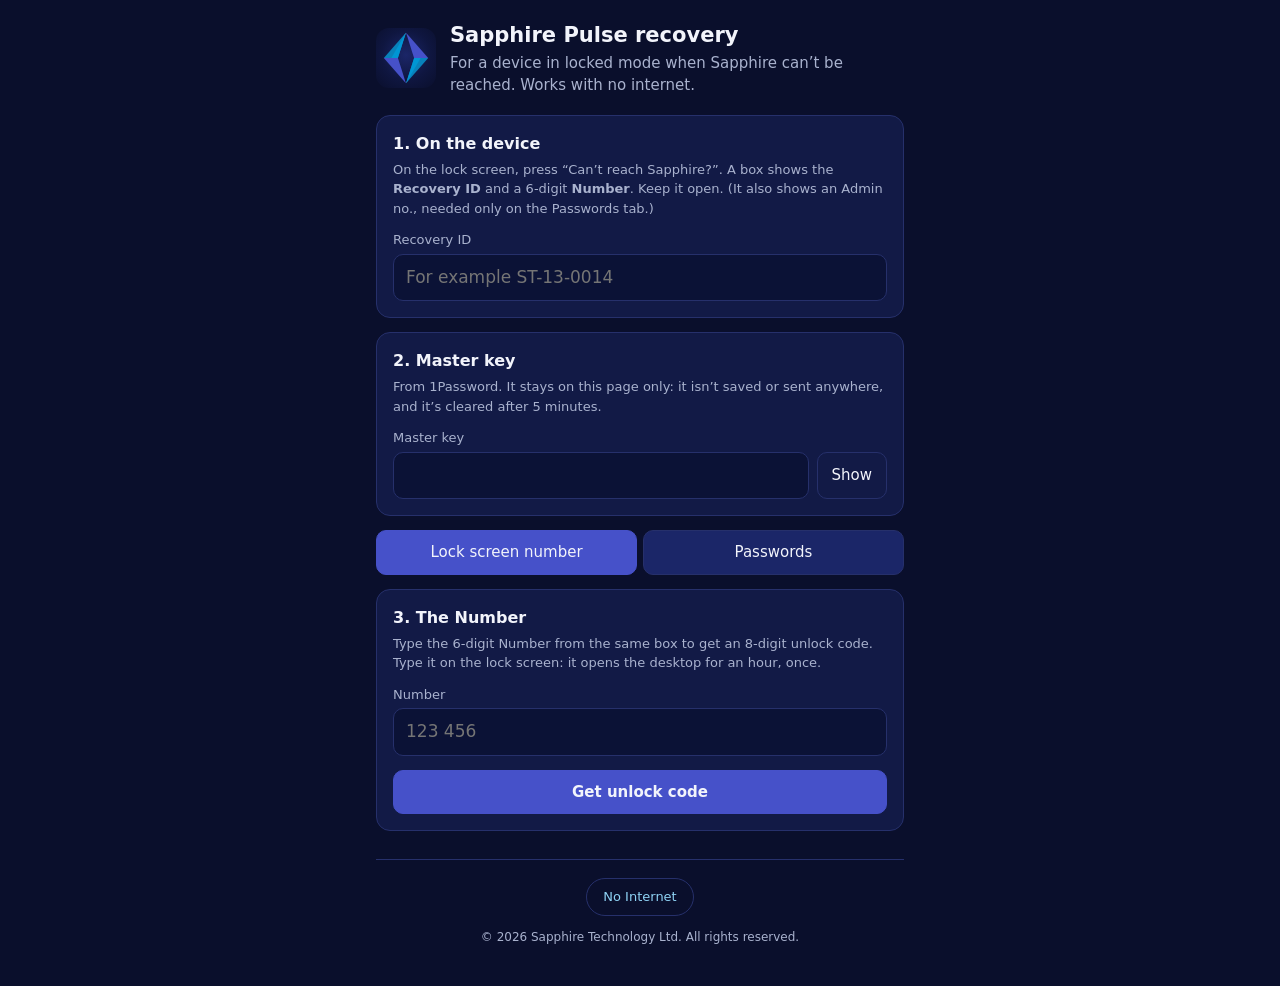
<file: site/index.html>
<!doctype html>
<html lang="en-GB">
<head>
<meta charset="utf-8">
<meta name="viewport" content="width=device-width, initial-scale=1">
<meta http-equiv="Content-Security-Policy" content="default-src 'none'; script-src 'self'; style-src 'self'; img-src 'self'; manifest-src 'self'; connect-src 'self'; worker-src 'self'; base-uri 'none'; form-action 'none'">
<meta name="referrer" content="no-referrer">
<meta name="robots" content="noindex">
<meta name="theme-color" content="#0A0F2C">
<title>Sapphire Pulse recovery</title>
<link rel="manifest" href="manifest.webmanifest">
<link rel="icon" href="icon.svg" type="image/svg+xml">
<link rel="apple-touch-icon" href="icon-180.png">
<link rel="stylesheet" href="app.css">
</head>
<body>
<main>
  <header><img src="icon.svg" alt="" class="logo"><div><h1>Sapphire Pulse recovery</h1><p class="muted">For a device in locked mode when Sapphire can’t be reached. Works with no internet.</p></div></header>

  <p id="bad" class="warn" hidden>This copy of the app isn’t working out codes correctly. Don’t use it: use the copy in 1Password.</p>

  <section class="card">
    <h2>1. On the device</h2>
    <p class="muted small">On the lock screen, press “Can’t reach Sapphire?”. A box shows the <b>Recovery ID</b> and a 6-digit <b>Number</b>. Keep it open. (It also shows an Admin no., needed only on the Passwords tab.)</p>
    <label for="rid">Recovery ID</label>
    <input id="rid" autocomplete="off" autocapitalize="characters" spellcheck="false" placeholder="For example ST-13-0014">
  </section>

  <section class="card">
    <h2>2. Master key</h2>
    <p class="muted small">From 1Password. It stays on this page only: it isn’t saved or sent anywhere, and it’s cleared after 5 minutes.</p>
    <label for="mk">Master key</label>
    <div class="pw"><input id="mk" type="password" autocomplete="off" autocapitalize="off" spellcheck="false"><button type="button" id="mkshow" class="ghost">Show</button></div>
  </section>

  <nav class="tabs" role="tablist">
    <button role="tab" aria-selected="true" data-tab="reply">Lock screen number</button>
    <button role="tab" aria-selected="false" data-tab="pw">Passwords</button>
  </nav>

  <section class="card" id="t-reply">
    <h2>3. The Number</h2>
    <p class="muted small">Type the 6-digit Number from the same box to get an 8-digit unlock code. Type it on the lock screen: it opens the desktop for an hour, once.</p>
    <label for="ch">Number</label>
    <input id="ch" inputmode="numeric" autocomplete="off" maxlength="7" placeholder="123 456">
    <button type="button" id="go1" class="pri">Get unlock code</button>
    <div class="out" id="o1" hidden><span class="k">Unlock code: type this on the lock screen and press Unlock</span><b id="r1" class="big"></b></div>
  </section>

  <section class="card" id="t-pw" hidden>
    <h2>3. Passwords</h2>
    <p class="muted small">Only if the lock screen itself won’t start (then use the Recovery ID from the device’s page in Sapphire, or the serial number on the device). At the Windows sign-in, choose Other user, or press Ctrl+Alt+Del and Switch user, and sign in as SapphireAdmin.</p>
    <label for="an">Admin no. <span class="muted small">(from the same box; 0 if you can’t see it)</span></label>
    <input id="an" inputmode="numeric" value="0" maxlength="4">
    <details><summary class="small">Other numbers</summary>
      <label for="un">Everyday account’s password no.</label><input id="un" inputmode="numeric" value="0" maxlength="4">
      <label for="bn">BitLocker password no.</label><input id="bn" inputmode="numeric" value="0" maxlength="4">
    </details>
    <button type="button" id="go2" class="pri">Show the passwords</button>
    <dl class="out" id="o2" hidden>
      <dt>SapphireAdmin</dt><dd><b id="p1" class="mono"></b><button type="button" class="ghost cp" data-cp="p1">Copy</button></dd>
      <dt>Sapphire (everyday account)</dt><dd><b id="p2" class="mono"></b><button type="button" class="ghost cp" data-cp="p2">Copy</button></dd>
      <dt>BitLocker recovery password</dt><dd><b id="p3" class="mono"></b><button type="button" class="ghost cp" data-cp="p3">Copy</button></dd>
    </dl>
    <p class="muted small">If the admin password doesn’t work, try the Admin no. one higher: the device may have just changed it.</p>
  </section>

  <p id="err" class="warn" hidden></p>
  <footer><a class="offline" href="download/sapphire-recovery.html" download>No Internet</a><p>© 2026 Sapphire Technology Ltd. All rights reserved.</p></footer>
</main>
<script type="module" src="app.js"></script>
</body>
</html>
</file>
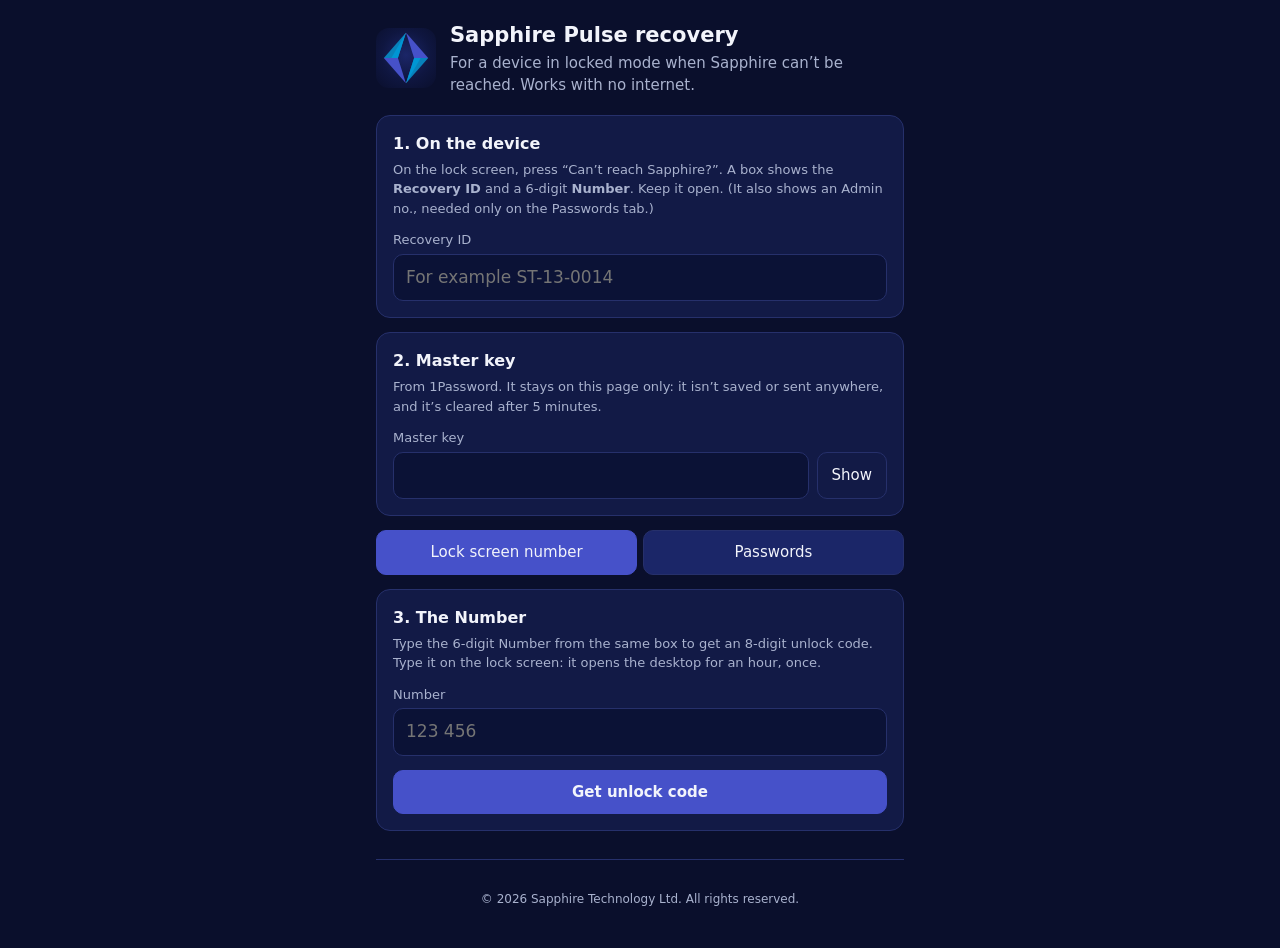
<file: site/download/sapphire-recovery.html>
<!doctype html>
<html lang="en-GB">
<head>
<meta charset="utf-8">
<meta name="viewport" content="width=device-width, initial-scale=1">
<meta http-equiv="Content-Security-Policy" content="default-src 'none'; script-src 'sha256-mRccUY7pKj14MfLmPzA801NhfFwuX3m0U687f/hwteM='; style-src 'unsafe-inline'; img-src data:; base-uri 'none'; form-action 'none'">
<meta name="referrer" content="no-referrer">
<meta name="robots" content="noindex">
<meta name="theme-color" content="#0A0F2C">
<title>Sapphire Pulse recovery</title>
<link rel="icon" href="[data-uri]" type="image/svg+xml">
<style>:root{color-scheme:dark;--bg:#0A0F2C;--card:#121a46;--line:#26306b;--text:#F2F4FB;--muted:#A9B2CE;--accent:#4651C9;--accent2:#0096d4;--bad:#ff8a8a}
*{box-sizing:border-box}
body{margin:0;background:var(--bg);color:var(--text);font:15px/1.5 system-ui,-apple-system,"Segoe UI",Roboto,sans-serif}
main{max-width:560px;margin:0 auto;padding:20px 16px 40px}
header{display:flex;gap:14px;align-items:center;margin-bottom:18px}
.logo{width:60px;height:60px;flex:none}
h1{font-size:21px;margin:0}h2{font-size:16px;margin:0 0 4px}
.muted{color:var(--muted);margin:0}.small{font-size:13px}
.card{background:var(--card);border:1px solid var(--line);border-radius:14px;padding:16px;margin:0 0 14px}
label{display:block;font-size:13px;color:var(--muted);margin:12px 0 4px}
input{width:100%;font:inherit;font-size:17px;padding:10px 12px;border-radius:10px;border:1px solid var(--line);background:#0b1236;color:var(--text)}
input:focus{outline:2px solid var(--accent2);outline-offset:1px}
.pw{display:flex;gap:8px}.pw input{flex:1}
button{font:inherit;border-radius:10px;border:1px solid var(--line);background:#1b2668;color:var(--text);padding:10px 14px;cursor:pointer}
button.pri{background:var(--accent);border-color:var(--accent);margin-top:14px;width:100%;font-weight:600}
button.ghost{background:none}
.tabs{display:flex;gap:6px;margin:0 0 14px}.tabs button{flex:1}.tabs button[aria-selected=true]{background:var(--accent);border-color:var(--accent)}
.out{margin:14px 0 0;padding:14px;border-radius:10px;background:#0b1236;border:1px solid var(--line)}
.out .k{display:block;font-size:13px;color:var(--muted)}
.big{display:block;font-size:34px;letter-spacing:4px;font-variant-numeric:tabular-nums}
dl.out dt{font-size:13px;color:var(--muted);margin-top:8px}dl.out dt:first-child{margin-top:0}
dl.out dd{margin:2px 0 0;display:flex;gap:8px;align-items:center;flex-wrap:wrap}
.mono{font-family:ui-monospace,Consolas,monospace;font-size:16px;word-break:break-all}
.cp{padding:4px 10px;font-size:13px}
details{margin-top:10px}summary{cursor:pointer;color:var(--muted)}
.warn{color:var(--bad);font-weight:600}
footer{margin-top:28px;padding-top:18px;border-top:1px solid var(--line);text-align:center;display:flex;flex-direction:column;align-items:center}
footer p{margin:12px 0 0;font-size:12px;color:var(--muted)}
.offline{display:inline-block;padding:8px 16px;border:1px solid var(--line);border-radius:999px;font-size:13px;text-decoration:none}
.offline:hover{background:#1b2668}
a{color:#8fd3f5}
</style>
</head>
<body>
<main>
  <header><img src="[data-uri]" alt="" class="logo"><div><h1>Sapphire Pulse recovery</h1><p class="muted">For a device in locked mode when Sapphire can’t be reached. Works with no internet.</p></div></header>

  <p id="bad" class="warn" hidden>This copy of the app isn’t working out codes correctly. Don’t use it: use the copy in 1Password.</p>

  <section class="card">
    <h2>1. On the device</h2>
    <p class="muted small">On the lock screen, press “Can’t reach Sapphire?”. A box shows the <b>Recovery ID</b> and a 6-digit <b>Number</b>. Keep it open. (It also shows an Admin no., needed only on the Passwords tab.)</p>
    <label for="rid">Recovery ID</label>
    <input id="rid" autocomplete="off" autocapitalize="characters" spellcheck="false" placeholder="For example ST-13-0014">
  </section>

  <section class="card">
    <h2>2. Master key</h2>
    <p class="muted small">From 1Password. It stays on this page only: it isn’t saved or sent anywhere, and it’s cleared after 5 minutes.</p>
    <label for="mk">Master key</label>
    <div class="pw"><input id="mk" type="password" autocomplete="off" autocapitalize="off" spellcheck="false"><button type="button" id="mkshow" class="ghost">Show</button></div>
  </section>

  <nav class="tabs" role="tablist">
    <button role="tab" aria-selected="true" data-tab="reply">Lock screen number</button>
    <button role="tab" aria-selected="false" data-tab="pw">Passwords</button>
  </nav>

  <section class="card" id="t-reply">
    <h2>3. The Number</h2>
    <p class="muted small">Type the 6-digit Number from the same box to get an 8-digit unlock code. Type it on the lock screen: it opens the desktop for an hour, once.</p>
    <label for="ch">Number</label>
    <input id="ch" inputmode="numeric" autocomplete="off" maxlength="7" placeholder="123 456">
    <button type="button" id="go1" class="pri">Get unlock code</button>
    <div class="out" id="o1" hidden><span class="k">Unlock code: type this on the lock screen and press Unlock</span><b id="r1" class="big"></b></div>
  </section>

  <section class="card" id="t-pw" hidden>
    <h2>3. Passwords</h2>
    <p class="muted small">Only if the lock screen itself won’t start (then use the Recovery ID from the device’s page in Sapphire, or the serial number on the device). At the Windows sign-in, choose Other user, or press Ctrl+Alt+Del and Switch user, and sign in as SapphireAdmin.</p>
    <label for="an">Admin no. <span class="muted small">(from the same box; 0 if you can’t see it)</span></label>
    <input id="an" inputmode="numeric" value="0" maxlength="4">
    <details><summary class="small">Other numbers</summary>
      <label for="un">Everyday account’s password no.</label><input id="un" inputmode="numeric" value="0" maxlength="4">
      <label for="bn">BitLocker password no.</label><input id="bn" inputmode="numeric" value="0" maxlength="4">
    </details>
    <button type="button" id="go2" class="pri">Show the passwords</button>
    <dl class="out" id="o2" hidden>
      <dt>SapphireAdmin</dt><dd><b id="p1" class="mono"></b><button type="button" class="ghost cp" data-cp="p1">Copy</button></dd>
      <dt>Sapphire (everyday account)</dt><dd><b id="p2" class="mono"></b><button type="button" class="ghost cp" data-cp="p2">Copy</button></dd>
      <dt>BitLocker recovery password</dt><dd><b id="p3" class="mono"></b><button type="button" class="ghost cp" data-cp="p3">Copy</button></dd>
    </dl>
    <p class="muted small">If the admin password doesn’t work, try the Admin no. one higher: the device may have just changed it.</p>
  </section>

  <p id="err" class="warn" hidden></p>
  <footer><p>© 2026 Sapphire Technology Ltd. All rights reserved.</p></footer>
</main>
<script type="module">
// © 2026 Sapphire Technology Ltd. All rights reserved. Unauthorised copying is prohibited.
// The same sums as agent/lockcodes.go and server/lockcodes.js, with the browser's own cryptography.
const SALT = 'sapphire-pulse/device/v1/';
const CHARS = 'ABCDEFGHJKLMNPQRSTUVWXYZabcdefghijkmnpqrstuvwxyz23456789';
const enc = new TextEncoder();

async function mac(key, msg) {
  const k = await crypto.subtle.importKey('raw', key, {name: 'HMAC', hash: 'SHA-256'}, false, ['sign']);
  return new Uint8Array(await crypto.subtle.sign('HMAC', k, enc.encode(msg)));
}
const normRecoveryId = (s) => { const r = String(s || '').replace(/\s+/g, '').toUpperCase(); return /^[A-Z0-9-]{3,40}$/.test(r) ? r : ''; };
const deviceSecret = (master, rid) => mac(enc.encode(master.trim()), SALT + rid);
function digits(h, n) {
  const o = h[h.length - 1] & 0x0f, v = ((h[o] << 24) | (h[o + 1] << 16) | (h[o + 2] << 8) | h[o + 3]) & 0x7fffffff;
  return String(v % 10 ** n).padStart(n, '0');
}
const unlockCode = async (secret, n) => digits(await mac(secret, 'unlock/' + n), 6);
const recoveryReply = async (secret, challenge) => digits(await mac(secret, 'recover/' + challenge), 8);
async function password(secret, kind, n) {
  const h = await mac(secret, kind + '/' + n); let s = '';
  for (let i = 0; i < 20; i++) {
    if (i && i % 5 === 0) s += '-';
    s += i === 0 ? CHARS[h[i] % 24] : i === 5 ? CHARS[24 + h[i] % 24] : i === 10 ? CHARS[48 + h[i] % 8] : CHARS[h[i] % CHARS.length];
  }
  return s;
}
async function bitlockerKey(secret, n) {
  const h = await mac(secret, 'bitlocker/' + n);
  return Array.from({length: 8}, (_, i) => String(((h[2 * i] << 8) | h[2 * i + 1]) * 11).padStart(6, '0')).join('-');
}
const hex = (b) => Array.from(b, (x) => x.toString(16).padStart(2, '0')).join('');
/** Checks the sums against the shared test values before anything is shown */
async function selfTest() {
  const s = await deviceSecret('test-master-key', 'ST-13-0014');
  return hex(s) === '552e64c3e9e630a7c4af1d5a36da6afd9e472f755f259cea721dfde7dcbc2999' && await unlockCode(s, 7) === '649729'
    && await recoveryReply(s, '482913') === '12787522' && await password(s, 'admin', 0) === 'SzheF-jEyv3-8dMT5-wGh3J'
    && await password(s, 'user', 1) === 'Le2Hj-um99C-3xQYL-evUHb' && await bitlockerKey(s, 0) === '132143-548911-720665-123904-010967-454762-135982-484770';
}

// © 2026 Sapphire Technology Ltd. All rights reserved. Unauthorised copying is prohibited.

const $ = (s) => document.querySelector(s);
const err = (t) => { $('#err').textContent = t || ''; $('#err').hidden = !t; };
const num = (s) => String(s || '').replace(/\D/g, '');

// The master key and anything worked out from it go after 5 minutes without use
let timer = null;
function clearSoon() {
  clearTimeout(timer);
  timer = setTimeout(() => { $('#mk').value = ''; ['#o1', '#o2'].forEach((x) => { $(x).hidden = true; }); ['#r1', '#p1', '#p2', '#p3'].forEach((x) => { $(x).textContent = ''; }); }, 5 * 60_000);
}
document.addEventListener('input', clearSoon);
document.addEventListener('visibilitychange', () => { if (document.hidden) clearSoon(); });

async function secret() {
  const mk = $('#mk').value.trim(), rid = normRecoveryId($('#rid').value);
  if (mk.length < 16) throw new Error('Paste the master key from 1Password.');
  if (!rid) throw new Error('Type the recovery ID from the lock screen.');
  return deviceSecret(mk, rid);
}

$('#mkshow').onclick = () => { const t = $('#mk').type === 'password'; $('#mk').type = t ? 'text' : 'password'; $('#mkshow').textContent = t ? 'Hide' : 'Show'; };
document.querySelectorAll('[data-tab]').forEach((b) => b.onclick = () => {
  document.querySelectorAll('[data-tab]').forEach((x) => x.setAttribute('aria-selected', String(x === b)));
  $('#t-reply').hidden = b.dataset.tab !== 'reply'; $('#t-pw').hidden = b.dataset.tab !== 'pw'; err();
});
$('#go1').onclick = async () => {
  err(); $('#o1').hidden = true;
  try {
    const ch = num($('#ch').value);
    if (ch.length !== 6) throw new Error('Type the 6-digit number from the lock screen.');
    const r = await recoveryReply(await secret(), ch);
    $('#r1').textContent = r.slice(0, 4) + ' ' + r.slice(4); $('#o1').hidden = false; clearSoon();
  } catch (e) { err(e.message); }
};
$('#go2').onclick = async () => {
  err(); $('#o2').hidden = true;
  try {
    const s = await secret(), n = (x) => Number(num($(x).value) || 0);
    $('#p1').textContent = await password(s, 'admin', n('#an'));
    $('#p2').textContent = await password(s, 'user', n('#un'));
    $('#p3').textContent = await bitlockerKey(s, n('#bn'));
    $('#o2').hidden = false; clearSoon();
  } catch (e) { err(e.message); }
};
document.querySelectorAll('[data-cp]').forEach((b) => b.onclick = () => {
  navigator.clipboard?.writeText($('#' + b.dataset.cp).textContent).then(() => { b.textContent = 'Copied'; setTimeout(() => { b.textContent = 'Copy'; }, 1500); }, () => {});
});
document.addEventListener('keydown', (e) => { if (e.key === 'Enter' && e.target.tagName === 'INPUT') ($('#t-reply').hidden ? $('#go2') : $('#go1')).click(); });

selfTest().then((ok) => { if (!ok) { $('#bad').hidden = false; $('#go1').disabled = $('#go2').disabled = true; } }, () => { $('#bad').hidden = false; });
if ('serviceWorker' in navigator && location.protocol === 'https:') navigator.serviceWorker.register('sw.js').catch(() => {});
</script>
</body>
</html>
</file>
<file: site/app.css>
:root{color-scheme:dark;--bg:#0A0F2C;--card:#121a46;--line:#26306b;--text:#F2F4FB;--muted:#A9B2CE;--accent:#4651C9;--accent2:#0096d4;--bad:#ff8a8a}
*{box-sizing:border-box}
body{margin:0;background:var(--bg);color:var(--text);font:15px/1.5 system-ui,-apple-system,"Segoe UI",Roboto,sans-serif}
main{max-width:560px;margin:0 auto;padding:20px 16px 40px}
header{display:flex;gap:14px;align-items:center;margin-bottom:18px}
.logo{width:60px;height:60px;flex:none}
h1{font-size:21px;margin:0}h2{font-size:16px;margin:0 0 4px}
.muted{color:var(--muted);margin:0}.small{font-size:13px}
.card{background:var(--card);border:1px solid var(--line);border-radius:14px;padding:16px;margin:0 0 14px}
label{display:block;font-size:13px;color:var(--muted);margin:12px 0 4px}
input{width:100%;font:inherit;font-size:17px;padding:10px 12px;border-radius:10px;border:1px solid var(--line);background:#0b1236;color:var(--text)}
input:focus{outline:2px solid var(--accent2);outline-offset:1px}
.pw{display:flex;gap:8px}.pw input{flex:1}
button{font:inherit;border-radius:10px;border:1px solid var(--line);background:#1b2668;color:var(--text);padding:10px 14px;cursor:pointer}
button.pri{background:var(--accent);border-color:var(--accent);margin-top:14px;width:100%;font-weight:600}
button.ghost{background:none}
.tabs{display:flex;gap:6px;margin:0 0 14px}.tabs button{flex:1}.tabs button[aria-selected=true]{background:var(--accent);border-color:var(--accent)}
.out{margin:14px 0 0;padding:14px;border-radius:10px;background:#0b1236;border:1px solid var(--line)}
.out .k{display:block;font-size:13px;color:var(--muted)}
.big{display:block;font-size:34px;letter-spacing:4px;font-variant-numeric:tabular-nums}
dl.out dt{font-size:13px;color:var(--muted);margin-top:8px}dl.out dt:first-child{margin-top:0}
dl.out dd{margin:2px 0 0;display:flex;gap:8px;align-items:center;flex-wrap:wrap}
.mono{font-family:ui-monospace,Consolas,monospace;font-size:16px;word-break:break-all}
.cp{padding:4px 10px;font-size:13px}
details{margin-top:10px}summary{cursor:pointer;color:var(--muted)}
.warn{color:var(--bad);font-weight:600}
footer{margin-top:28px;padding-top:18px;border-top:1px solid var(--line);text-align:center;display:flex;flex-direction:column;align-items:center}
footer p{margin:12px 0 0;font-size:12px;color:var(--muted)}
.offline{display:inline-block;padding:8px 16px;border:1px solid var(--line);border-radius:999px;font-size:13px;text-decoration:none}
.offline:hover{background:#1b2668}
a{color:#8fd3f5}
</file>
